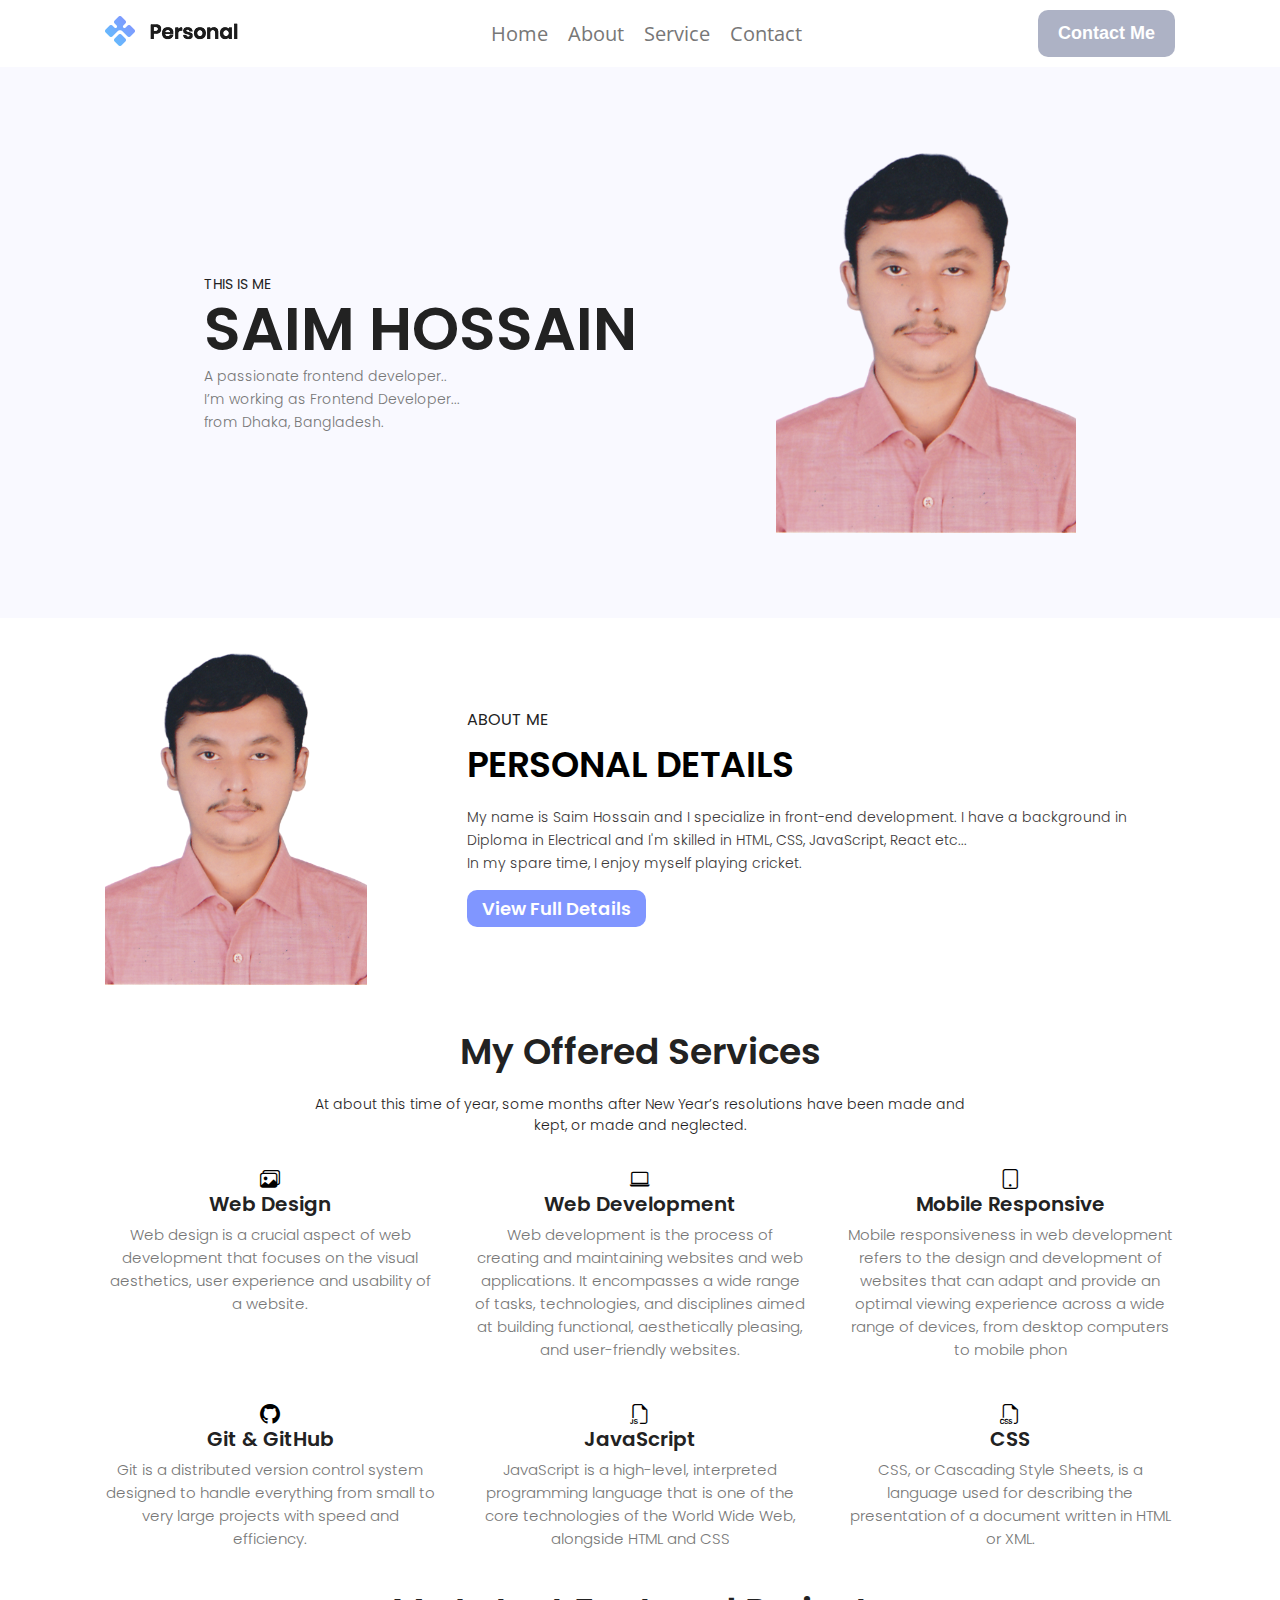
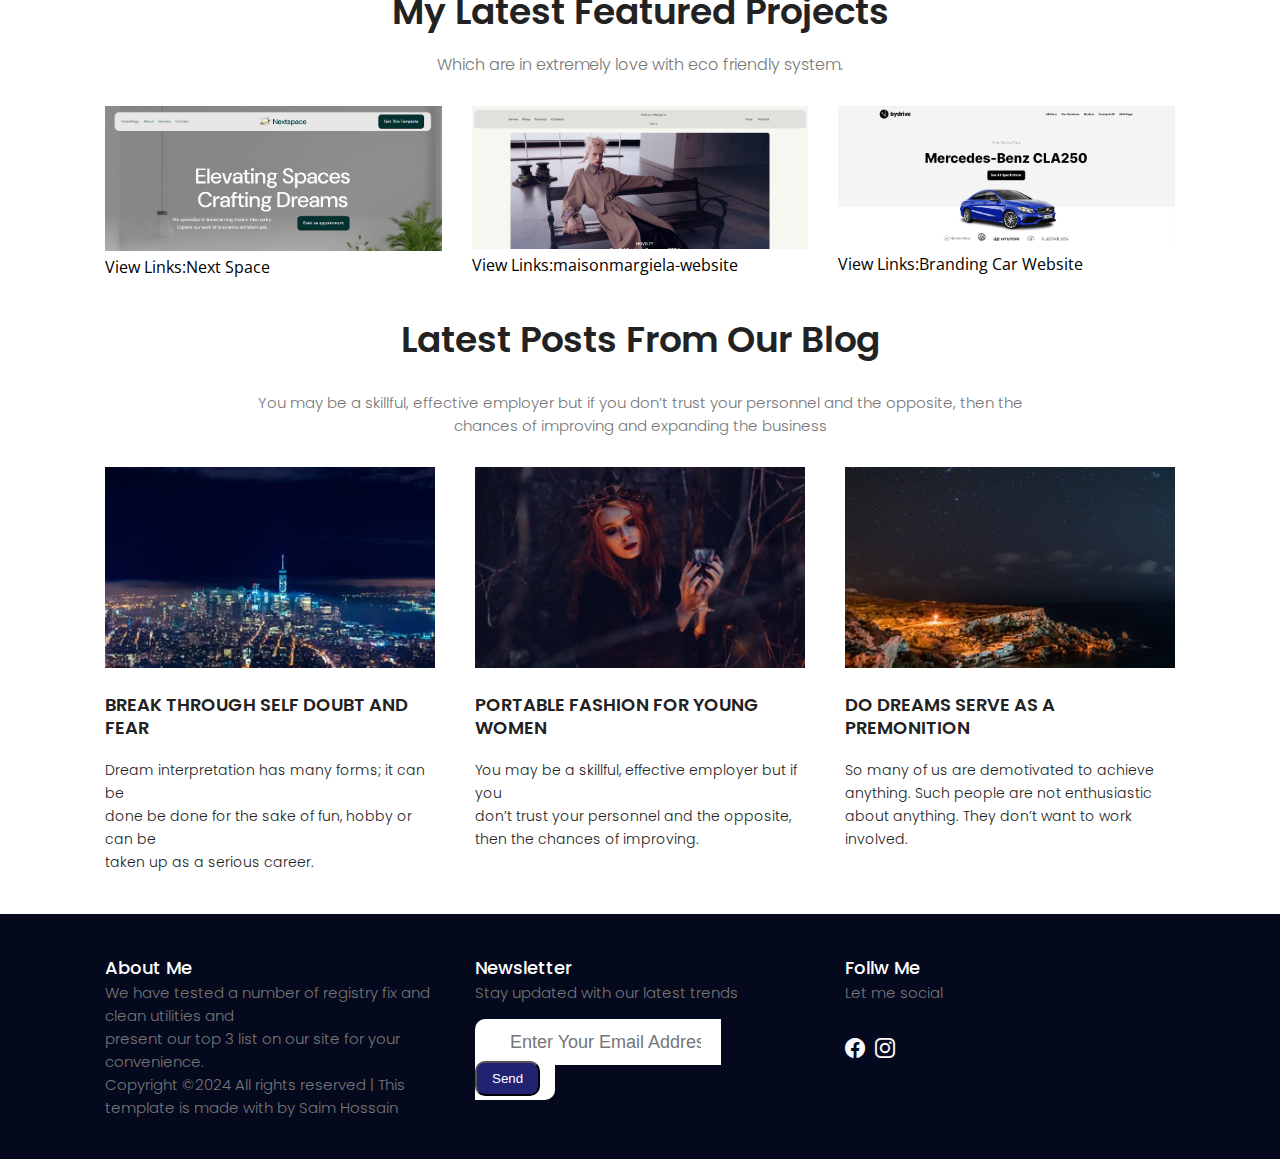
<file: index.html>
<!DOCTYPE html>
<html lang="en">
<head>
  <meta charset="UTF-8">
  <meta name="viewport" content="width=device-width, initial-scale=1.0">
  <title>Document</title>
  <link rel="stylesheet" href="style.css">
  <!-- Bootstrap CDN -->
  <link rel="stylesheet" href="https://cdn.jsdelivr.net/npm/bootstrap-icons@1.11.3/font/bootstrap-icons.min.css">
</head>
<body>
  <header>
    <!-- Header Area Start -->
    
  <div class="header-area">
    
      <div id="mySidebar" class="sidebar">
        <a href="javascript:void(0)" class="closebtn" onclick="closeNav()">x</a>
    
        <li><a href="index.html" class="active">Home</a></li>
        <li><a href="about.html" class="active">About</a></li>
        <li><a href="service.html" class="active">Service</a></li>
        <li><a href="contact.html" class="active">Contact</a></li>
      </div>
      <div id="main">
        <button class="openbtn" onclick="openNav()">☰</button>
      </div>
        <div class="header-wrapper wrapper">
          <div class="logo">
            <img src="img/logo.png" alt="">
          </div>
          <div class="navigation-area">
            <nav>
              <ul>
                <li><a href="index.html">Home</a></li>
                <li><a href="about.html">About</a></li>
                <li><a href="service.html">Service</a></li>
                <li><a href="contact.html">Contact</a></li>
              </ul>
            </nav>
          </div>
          <div class="btn-area">
            <button class="btn">Contact Me</button>
          </div>
        </div>
  </div>    
  </header>
    <!-- Header Area End -->

    <main>
      <!-- Hero Area Start -->
      <section>
        <div class="hero-section">
          <div class="hero-area wrapper">
            <div class="hero-about">
              <h2>THIS IS ME</h2>
              <h1>SAIM HOSSAIN</h1>
              <h4>A passionate frontend developer.. <br> I’m working as Frontend Developer... <br>from Dhaka, Bangladesh.</h4>
            </div>
            <div class="hero-img">
              <img src="img/hero.png" alt="">
            </div>
          </div>
        </div>
      </section>
      <!-- Hero Area End -->

      <!-- About  Area Start -->
      <section>
        <div class="wrapper">
          <div class="about-area">
            <div class="about-img">
              <img src="img/hero.png" alt="">
            </div>
            <div class="about-info">
                <h4>ABOUT ME</h4>
                <h2>PERSONAL DETAILS</h2>
                <p>My name is Saim Hossain and I specialize in front-end development. I have a background in Diploma in Electrical and I'm
                  skilled in HTML, CSS, JavaScript, React etc... <br>
                  In my spare time, I enjoy myself playing cricket.
                </p>
                <button class="about-btn">View Full Details</button>
            </div>
          </div>
        </div>
      </section>
      <!-- About  Area End -->

      <!-- Service Area Start -->
       <section>
        <div class="wrapper">
          <div class="service-info">
            <h2>My Offered Services</h2>
            <p>At about this time of year, some months after New Year’s resolutions have been made and <br>  kept, or made and neglected.</p>
          </div>
          <div class="service-area">
            <div class="service-about">
            <i class="bi bi-images"></i>
            <h3>Web Design</h3>
            <h5>Web design is a crucial aspect of web development that focuses on the visual aesthetics, user experience and
            usability of a website.</h5>
            </div>
            <div class="service-about">
            <i class="bi bi-laptop"></i>
            <h3>Web Development</h3>
            <h5>Web development is the process of creating and maintaining websites and web applications. It encompasses a wide range of
            tasks, technologies, and disciplines aimed at building functional, aesthetically pleasing, and user-friendly websites.</h5>
            </div>
            <div class="service-about">
            <i class="bi bi-tablet"></i>
            <h3>Mobile Responsive</h3>
            <h5>Mobile responsiveness in web development refers to the design and development of websites that can adapt and provide an
            optimal viewing experience across a wide range of devices, from desktop computers to mobile phon</h5>
            </div>
            <div class="service-about">
           <i class="bi bi-github"></i>
            <h3>Git & GitHub</h3>
            <h5>Git is a distributed version control system designed to handle everything from small to very large projects with speed
            and efficiency.</h5>
            </div>
            <div class="service-about">
          <i class="bi bi-filetype-js"></i>
            <h3>JavaScript</h3>
            <h5>JavaScript is a high-level, interpreted programming language that is one of the core technologies of the World Wide Web,
            alongside HTML and CSS</h5>
            </div>
            <div class="service-about">
          <i class="bi bi-filetype-css"></i>
            <h3>CSS</h3>
            <h5>CSS, or Cascading Style Sheets, is a language used for describing the presentation of a document written in HTML or XML.</h5>
            </div>
          </div>
        </div>
       </section>
      <!-- Service Area End -->


      <!-- Project Area Start -->
      <section>
        <div class="wrapper">
          <div class="project-area">
            <h2>My Latest Featured Projects</h2>
            <h5>Which are in extremely love with eco friendly system.</h5>
          </div>
          <div class="project-img">
            <div class="project-num">
              <img src="img/project-1.png" alt="">
              <br>
              <a target="_blank" href="https://joyful-dasik-4b8b34.netlify.app/">View Links:Next Space </a>
            </div>
            <div class="project-num">
              <img src="img/project-2.png" alt="">
              <br>
              <a target="_blank" href="https://magenta-crumble-551661.netlify.app/">View Links:maisonmargiela-website </a>
            </div>
            <div class="project-num">
              <img src="img/project-3.png" alt="">
              <br>
              <a target="_blank" href="https://teal-zabaione-3c88c6.netlify.app/">View Links:Branding Car Website </a>
            </div>
          </div>
        </div>
      </section>
      <!-- Project Area End -->

      <!-- Blog Area Start -->
      <section>
        <div class="wrapper">
          <div class="blog-area">
            <h2>Latest Posts From Our Blog</h2>
            <p>You may be a skillful, effective employer but if you don’t trust your personnel and the opposite, then the <br> chances of
            improving and expanding the business</p>
          </div>
          <div class="blog-info">
           <div class="blog-img">
              <img src="img/blog-1.jpg" alt="">
              <h4>BREAK THROUGH SELF DOUBT AND FEAR</h4>
              <p>Dream interpretation has many forms; it can be <br> done be done for the sake of fun, hobby or can be <br> taken up as a serious
              career.</p>
            </div>
           <div class="blog-img">
              <img src="img/blog-2.jpg" alt="">
              <h4>PORTABLE FASHION FOR YOUNG WOMEN</h4>
              <p>You may be a skillful, effective employer but if you <br> don’t trust your personnel and the opposite, then the chances of
              improving.</p>
            </div>
           <div class="blog-img">
              <img src="img/blog-3.jpg" alt="">
                <h4>DO DREAMS SERVE AS A PREMONITION</h4>
                <p>So many of us are demotivated to achieve <br> anything. Such people are not enthusiastic about anything.  They don’t want to
                work involved.</p>
            </div>
          </div>
        </div>
      </section>
      <!-- Blog Area End -->
    </main>

    <!-- Footer Area Start -->
     <section>
      <div class="copyrigt-area">
        <div class="wrapper">
          <div class="copyright-section">
            <div class="copyright-about">
              <h3>About Me</h3>
              <h5>We have tested a number of registry fix and clean utilities and <br> present our top 3 list on our site for your
                convenience.</h5>
          
              <p>Copyright ©2024 All rights reserved | This template is made with by Saim Hossain</p>
            </div>
            <div class="copyright-about">
              <h3>Newsletter</h3>
              <h5>Stay updated with our latest trends</h5>
              <div class="input-email">
                <input type="email" placeholder="Enter Your Email Address">
                <button class="btn-3">Send</button>
              </div>
                
            </div>
            <div class="copyright-about">
              <h3>Follw Me</h3>
              <h5>Let me social</h5>
              <div class="social-area">
                <a target="_blank" href="https://www.facebook.com/profile.php?id=100008753350776&mibextid=ZbWKwL"><i
                    class="bi bi-facebook"></i></a>
              <a target="_blank" href="https://www.instagram.com/s.m._saim?igsh=ZGpnanpvdGlwZ2Q="><i class="bi bi-instagram"></i></a>
              </div>
            </div>
          </div>
        </div>
      </div>
     </section>
    <!-- Footer Area End -->
  <script src="app.js"></script>
</body>
</html>
</file>
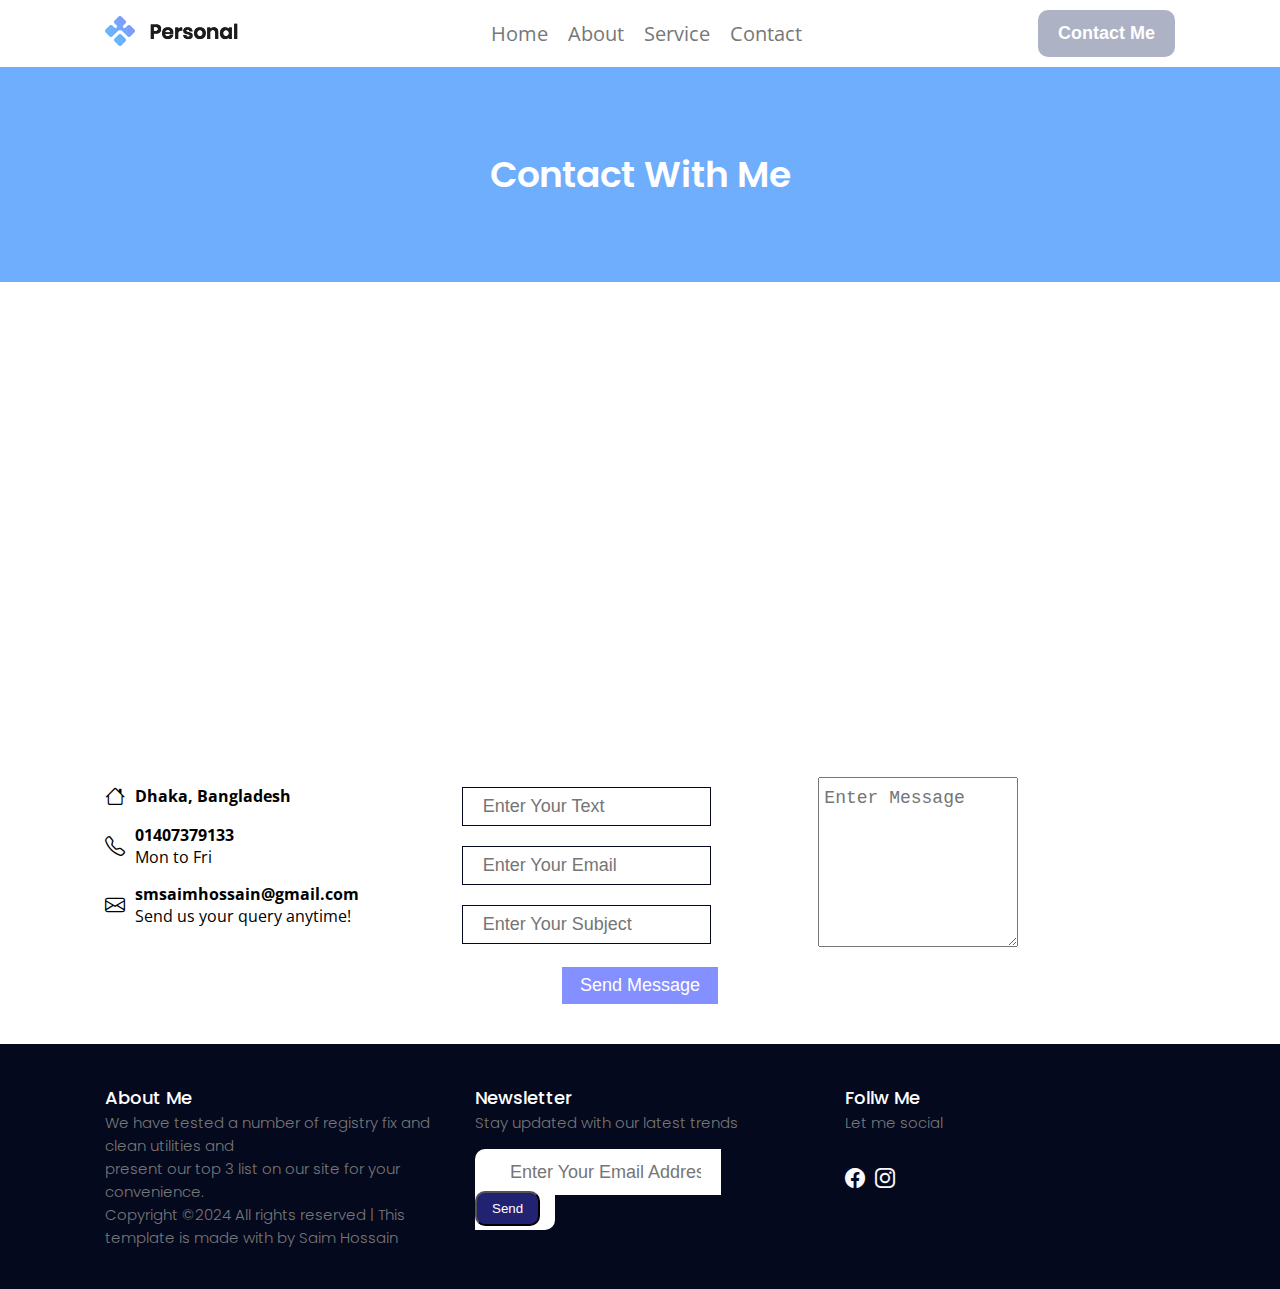
<file: contact.html>
<!DOCTYPE html>
<html lang="en">

<head>
  <meta charset="UTF-8">
  <meta name="viewport" content="width=device-width, initial-scale=1.0">
  <title>Document</title>
  <link rel="stylesheet" href="style.css">
  <!-- Bootstrap CDN -->
  <link rel="stylesheet" href="https://cdn.jsdelivr.net/npm/bootstrap-icons@1.11.3/font/bootstrap-icons.min.css">
</head>

<body>
  <header>
    <!-- Header Area Start -->
    <div class="header-area">
          <div id="mySidebar" class="sidebar">
            <a href="javascript:void(0)" class="closebtn" onclick="closeNav()">x</a>
        
            <li><a href="index.html" class="active">Home</a></li>
            <li><a href="about.html" class="active">About</a></li>
            <li><a href="service.html" class="active">Service</a></li>
            <li><a href="contact.html" class="active">Contact</a></li>
          </div>
          <div id="main">
            <button class="openbtn" onclick="openNav()">☰</button>
          </div>
      <div class="header-wrapper wrapper">
        <div class="logo">
          <img src="img/logo.png" alt="">
        </div>
        <div class="navigation-area">
          <nav>
            <ul>
              <li><a href="index.html">Home</a></li>
              <li><a href="about.html">About</a></li>
              <li><a href="service.html">Service</a></li>
              <li><a href="contact.html">Contact</a></li>
            </ul>
          </nav>
        </div>
        <div class="btn-area">
          <button class="btn">Contact Me</button>
        </div>
      </div>
    </div>
  </header>
  <!-- Header Area End -->

<main>

  <section>
    <div class="contact-information">
      <h1>Contact With Me</h1>
    </div>
  </section>
  <div class="wrapper">
        <div class="map-area">
          <iframe
            src="https://www.google.com/maps/embed?pb=!1m18!1m12!1m3!1d233668.0639686044!2d90.2548768342012!3d23.780753030883602!2m3!1f0!2f0!3f0!3m2!1i1024!2i768!4f13.1!3m3!1m2!1s0x3755b8b087026b81%3A0x8fa563bbdd5904c2!2sDhaka!5e0!3m2!1sen!2sbd!4v1717938424688!5m2!1sen!2sbd"
            width="600" height="450" style="border:0;" allowfullscreen="" loading="lazy"
            referrerpolicy="no-referrer-when-downgrade"></iframe>
        </div>
  </div>


  <section>
    <div class="wrapper">
      <div class="contact-section">
        <div class="contact-info">
          <div class="info">
           <div class="icons">
            <i class="bi bi-house"></i>
           </div>
           <div class="icons-info">
           <h4>Dhaka, Bangladesh</h4>
           </div>

          </div>
          <div class="info">
           <div class="icons">
            <i class="bi bi-telephone"></i>
           </div>
           <div class="icons-info">
           <h4>01407379133</h4>
           <p>Mon to Fri</p>
           </div>

          </div>
          <div class="info">
           <div class="icons">
            <i class="bi bi-envelope"></i>
           </div>
           <div class="icons-info">
           <h4>smsaimhossain@gmail.com</h4>
           <p>Send us your query anytime!</p>
           </div>

          </div>
        </div>
        <div class="contact-info">
          <input type="text" placeholder="Enter Your Text">
          <input type="email" placeholder="Enter Your Email">
          <input type="text" placeholder="Enter Your Subject">
        </div>
        <div class="contact-info">
          <textarea name="" id="" placeholder="Enter Message"></textarea>
        </div>
      </div>
      <button class="btn-msg">Send Message</button>
    </div>
  </section>
</main>

<!-- Footer Area Start -->
<section>
  <div class="copyrigt-area">
    <div class="wrapper">
      <div class="copyright-section">
        <div class="copyright-about">
          <h3>About Me</h3>
          <h5>We have tested a number of registry fix and clean utilities and <br> present our top 3 list on our site
            for your
            convenience.</h5>

          <p>Copyright ©2024 All rights reserved | This template is made with by Saim Hossain</p>
        </div>
        <div class="copyright-about">
          <h3>Newsletter</h3>
          <h5>Stay updated with our latest trends</h5>
          <div class="input-email">
            <input type="email"placeholder="Enter Your Email Address">
            <button class="btn-3">Send</button>
          </div>

        </div>
        <div class="copyright-about">
          <h3>Follw Me</h3>
          <h5>Let me social</h5>
          <div class="social-area">
            <a target="_blank" href="https://www.facebook.com/profile.php?id=100008753350776&mibextid=ZbWKwL"><i
                    class="bi bi-facebook"></i></a>
              <a target="_blank" href="https://www.instagram.com/s.m._saim?igsh=ZGpnanpvdGlwZ2Q="><i class="bi bi-instagram"></i></a>
          </div>
        </div>
      </div>
    </div>
  </div>
</section>
<!-- Footer Area End -->
<script src="app.js"></script>
</body>
</html>
</file>
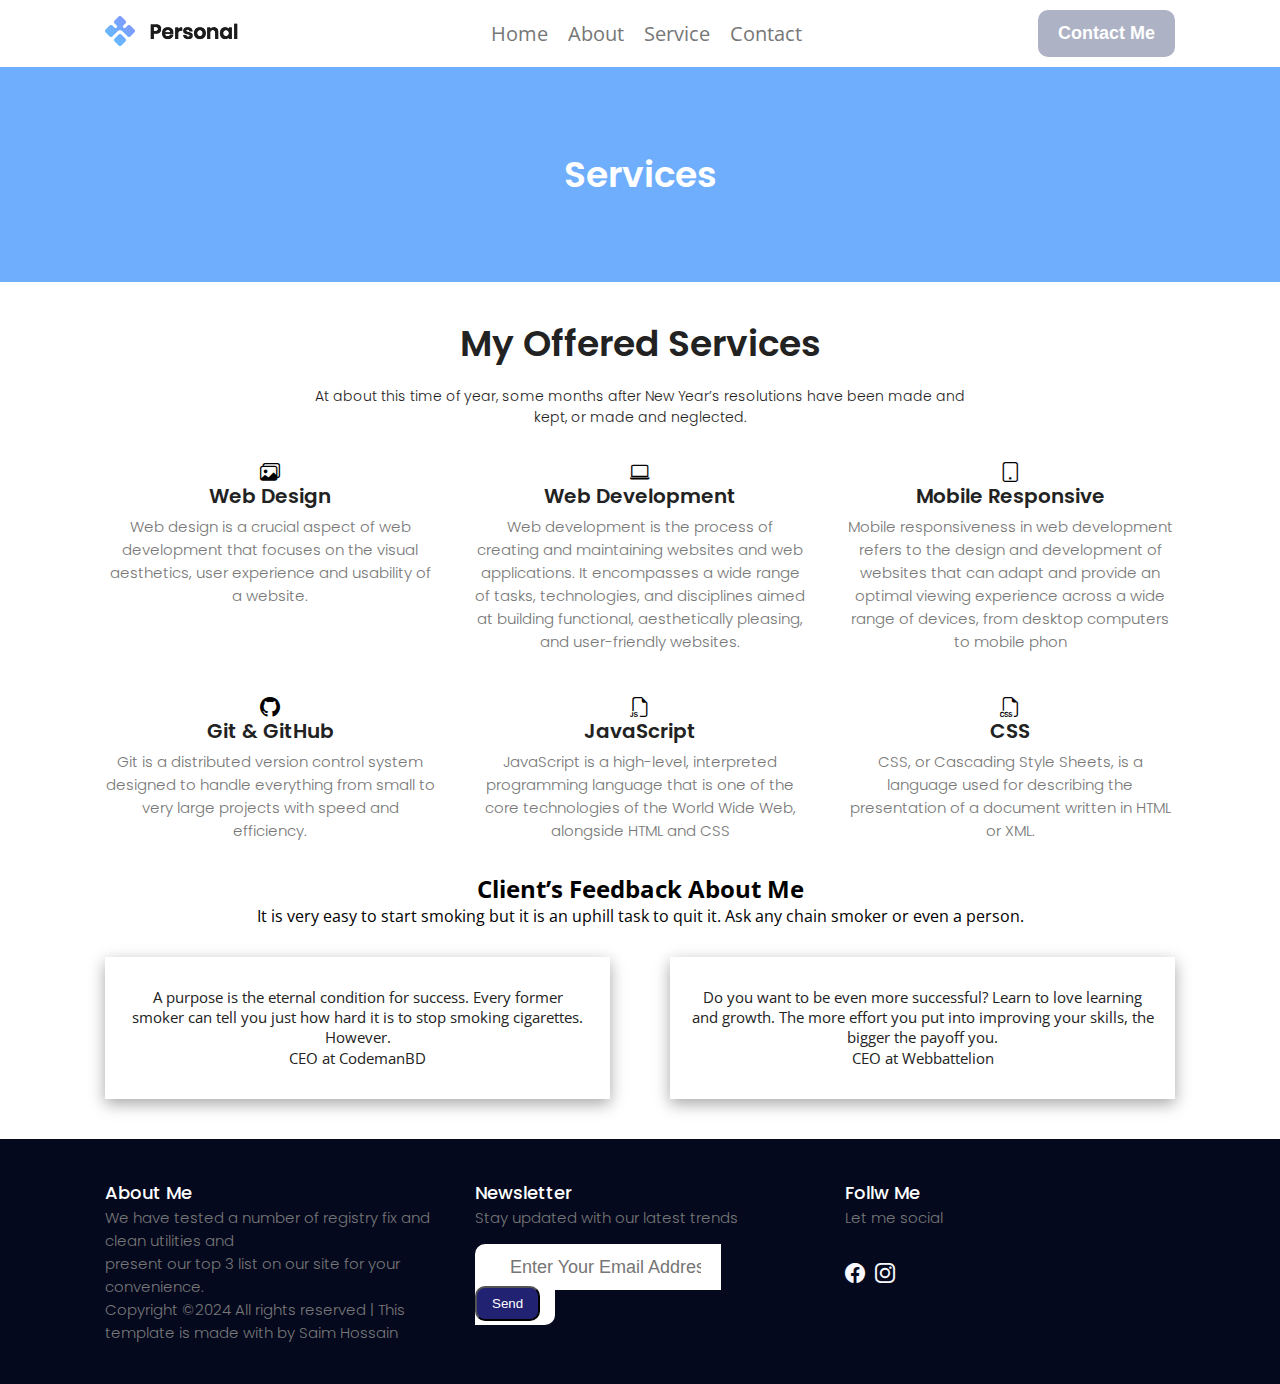
<file: service.html>
<!DOCTYPE html>
<html lang="en">

<head>
  <meta charset="UTF-8">
  <meta name="viewport" content="width=device-width, initial-scale=1.0">
  <title>Document</title>
  <link rel="stylesheet" href="style.css">
  <!-- Bootstrap CDN -->
  <link rel="stylesheet" href="https://cdn.jsdelivr.net/npm/bootstrap-icons@1.11.3/font/bootstrap-icons.min.css">
</head>

<body>
  <header>
    <!-- Header Area Start -->
    <div class="header-area">
        
          <div id="mySidebar" class="sidebar">
            <a href="javascript:void(0)" class="closebtn" onclick="closeNav()">x</a>
        
            <li><a href="index.html" class="active">Home</a></li>
            <li><a href="about.html" class="active">About</a></li>
            <li><a href="service.html" class="active">Service</a></li>
            <li><a href="contact.html" class="active">Contact</a></li>
          </div>
          <div id="main">
            <button class="openbtn" onclick="openNav()">☰</button>
          </div>
      <div class="header-wrapper wrapper">
        <div class="logo">
          <img src="img/logo.png" alt="">
        </div>
        <div class="navigation-area">
          <nav>
            <ul>
              <li><a href="index.html">Home</a></li>
              <li><a href="about.html">About</a></li>
              <li><a href="service.html">Service</a></li>
              <li><a href="contact.html">Contact</a></li>
            </ul>
          </nav>
        </div>
        <div class="btn-area">
          <button class="btn">Contact Me</button>
        </div>
      </div>
    </div>
  </header>
  <!-- Header Area End -->

  <main>
    <!-- Service Area Start -->
    <section>
      <div class="service-information">
        <h1>Services</h1>
      </div>
      <div class="wrapper">
        <div class="service-info">
          <h2>My Offered Services</h2>
          <p>At about this time of year, some months after New Year’s resolutions have been made and <br> kept, or made and
            neglected.</p>
        </div>
        <div class="service-area">
          <div class="service-about">
            <i class="bi bi-images"></i>
            <h3>Web Design</h3>
            <h5>Web design is a crucial aspect of web development that focuses on the visual aesthetics, user experience and
              usability of a website.</h5>
          </div>
          <div class="service-about">
            <i class="bi bi-laptop"></i>
            <h3>Web Development</h3>
            <h5>Web development is the process of creating and maintaining websites and web applications. It encompasses a
              wide range of
              tasks, technologies, and disciplines aimed at building functional, aesthetically pleasing, and user-friendly
              websites.</h5>
          </div>
          <div class="service-about">
            <i class="bi bi-tablet"></i>
            <h3>Mobile Responsive</h3>
            <h5>Mobile responsiveness in web development refers to the design and development of websites that can adapt and
              provide an
              optimal viewing experience across a wide range of devices, from desktop computers to mobile phon</h5>
          </div>
          <div class="service-about">
            <i class="bi bi-github"></i>
            <h3>Git & GitHub</h3>
            <h5>Git is a distributed version control system designed to handle everything from small to very large projects
              with speed
              and efficiency.</h5>
          </div>
          <div class="service-about">
            <i class="bi bi-filetype-js"></i>
            <h3>JavaScript</h3>
            <h5>JavaScript is a high-level, interpreted programming language that is one of the core technologies of the World
              Wide Web,
              alongside HTML and CSS</h5>
          </div>
          <div class="service-about">
            <i class="bi bi-filetype-css"></i>
            <h3>CSS</h3>
            <h5>CSS, or Cascading Style Sheets, is a language used for describing the presentation of a document written in
              HTML or XML.</h5>
          </div>
        </div>
      </div>
    </section>
    <!-- Service Area End -->

    <!-- Client feedback Area  Start -->
    <section>
      <div class="wrapper">
        <div class="client-info">
          <h2>Client’s Feedback About Me</h2>
          <p>It is very easy to start smoking but it is an uphill task to quit it. Ask any chain smoker or even a person.
          </p>
        </div>
        <div class="client-feedback">
          <div class="client-review">
            <p>A purpose is the eternal condition for success. Every former smoker can tell you just how hard it is to stop
              smoking
              cigarettes. However.</p>
            <span>CEO at CodemanBD</span>
          </div>
          <div class="client-review">
            <p>Do you want to be even more successful? Learn to love learning and growth. The more effort you put into
              improving your
              skills, the bigger the payoff you.</p>
            <span>CEO at Webbattelion</span>
          </div>
        </div>
      </div>
    </section>
    <!-- Client feedback Area  End -->
  </main>

  <!-- Footer Area Start -->
  <section>
    <div class="copyrigt-area">
      <div class="wrapper">
        <div class="copyright-section">
          <div class="copyright-about">
            <h3>About Me</h3>
            <h5>We have tested a number of registry fix and clean utilities and <br> present our top 3 list on our site
              for your
              convenience.</h5>
  
            <p>Copyright ©2024 All rights reserved | This template is made with by Saim Hossain</p>
          </div>
          <div class="copyright-about">
            <h3>Newsletter</h3>
            <h5>Stay updated with our latest trends</h5>
            <div class="input-email">
              <input type="email"placeholder="Enter Your Email Address">
              <button class="btn-3">Send</button>
            </div>
  
          </div>
          <div class="copyright-about">
            <h3>Follw Me</h3>
            <h5>Let me social</h5>
            <div class="social-area">
             <a target="_blank" href="https://www.facebook.com/profile.php?id=100008753350776&mibextid=ZbWKwL"><i
                    class="bi bi-facebook"></i></a>
              <a target="_blank" href="https://www.instagram.com/s.m._saim?igsh=ZGpnanpvdGlwZ2Q="><i class="bi bi-instagram"></i></a>
            </div>
          </div>
        </div>
      </div>
    </div>
  </section>
  <!-- Footer Area End -->
    <script src="app.js"></script>
  </body>
  </html>
</file>
<file: style.css>
@import url('https://fonts.googleapis.com/css2?family=Open+Sans:ital,wght@0,300..800;1,300..800&family=Poppins:ital,wght@0,100;0,200;0,300;0,400;0,500;0,600;0,700;0,800;0,900;1,100;1,200;1,300;1,400;1,500;1,600;1,700;1,800;1,900&display=swap');

*{
  margin: 0;
  padding: 0;
  box-sizing: border-box;
}
body{
  font-family: "Open Sans", sans-serif;
}
img{
  max-width: 100%;
}
.wrapper{
  max-width: 1070px;
  margin: auto;
}
.openbtn{
  display: none;
}


.sidebar{
  height: 100%;
  width: 0;
  position: fixed;
  z-index: 1;
  top: 0;
  left: 0;
  background-color: #111;
  overflow-x: hidden;
  transition: 0.5s;
  padding-top: 60px;
}
.sidebar a{
  padding: 8px 8px 8px 32px;
  text-decoration: none;
  font-size: 24px;
  color: #818181;
  display: block;
  transition: 0.3;
}
.sidebar a:hover{
  color: #f1f1f1;
}


.sidebar .closebtn{
  position: absolute;
  top: 0;
  right: 25px;
  font-size: 36px;
  margin-left: 50px;
}
.openbtn{
  font-size: 20px;
  cursor: pointer;
  background-color: #111;
  color: white;
  padding: 10px 15px;
  border: none;
 
}
.openbtn:hover{
  background-color: #444;
}

.logo{
  width: 150px;
  font-weight: 400;
  font-size: 14px;
  line-height: 23px;
}
/* Header Section Styling */
.header-area{
 padding: 10px 0;
 background-color:#fff;
}
.header-wrapper{
   display: flex;
   justify-content: space-between;
   align-items: center;
}
.navigation-area{
  display: flex;
  align-items: center;
  justify-content:center;

}
nav ul{
  display: flex;
  justify-content: space-between;
  align-items: center;
  list-style: none;
}
nav ul li a{
  text-decoration: none;
padding: 0 10px;
font-size: 20px;
font-weight: 400;
line-height: 23px;
font-family: "Open Sans", sans-serif;
 color:  rgb(119, 119, 119);
}
nav ul li a:hover{
  color: #1313df;
}
.btn{
  padding: 15px 20px;
  border-radius: 10px;
  background: #45507b70;
  color: white;
  font-weight: 600;
  font-size: 18px;
  line-height: 17px;
  border: none;
}

.btn:hover{
  background: #8d8da9;
  color: black;
  cursor: pointer;
}
/* Hero Section Styling */
.hero-section{
background-color: #F9F9FF;
padding: 80px 0;
}

.hero-area{
  display: flex;
  align-items: center;
  justify-content: space-evenly;
  gap: 40px;
}

.hero-about h2{
  font-size: 14px;
 color: rgb(34, 34, 34);
  font-weight: 400;
  font-family: "Poppins", sans-serif;
  margin-top: 25px;
  line-height: 17px;
  
}
.hero-about h1{
font-weight: 600;
font-size: 60px;
color: rgb(34, 34, 34);
  font-family: "Poppins", sans-serif;
  text-align: center;
  line-height: 72px;
}
.hero-about h4{
  color:  rgb(119, 119, 119);
  font-size: 14px;
   font-weight: 300;
  font-family: "Poppins", sans-serif;
  line-height: 23px;
}
.hero-img img{
  width: 300px;
}
/* About Section Styling */
.about-area{
   display: flex;
  align-items: center;
  justify-content: space-around;
gap: 100px;
  margin-top: 30px;
}
.about-info h4{
 margin-bottom: 15px;
  color: rgb(34, 34, 34);
  font-weight: 400;
  font-size: 16px;
  line-height: 17px;
  font-family: "Poppins", sans-serif;
}
.about-info h2{
 font-weight: 600;
  font-size: 36px;
line-height: 43px;
 font-family: "Poppins", sans-serif;
}
.about-info p{
  font-weight: 300;
  font-size: 14px;
line-height: 23px;
 font-family: "Poppins", sans-serif;
 color: rgb(59, 56, 56);
 margin-top: 20px;
}
.about-btn{
    padding: 10px 15px;
  border-radius: 10px;
  background: #8096FF;
  color: #ffffff;
  font-weight: 600;
  font-size: 18px;
  line-height: 17px;
  border: none;
  margin-top: 15px;
  font-family: "Poppins", sans-serif;
}
.about-btn:hover{
  cursor: pointer;
   background: #8d8da9;
  color: black;
  cursor: pointer;
}


 .about-information,.service-information,.contact-information{
  background: #6EAEFD;
  padding: 80px 0;
 }
 .about-information h1, .service-information h1,.contact-information h1{
  text-align: center;
  font-size: 36px;
  color: rgb(255,255,255);
  font-weight: 600;
  font-family: "Poppins", sans-serif;
 }
 .client-info{
  text-align: center;
  margin-top: 30px;
 }
.service-info{
  text-align: center;
  margin-top: 40px;
}
.qualification-info{
  display: grid;
  grid-template-columns: repeat(3,1fr);
  gap: 60px;
  margin-top: 30px;
}
.client-feedback{
  display: grid;
  grid-template-columns: repeat(2,1fr);
  gap: 60px;
  margin-top: 30px;
}

.client-review,.qualification-section{
  padding: 30px 20px;
  box-shadow: rgba(0, 0, 0, 0.35) 0px 5px 15px;
  text-align: center;
}
.client-review p{
  font-size: 15px;
  color: rgb(34, 34, 34);
}
.client-review span{
  font-size: 15px;
  color: rgb(34, 34, 34);
  margin-top: 8px;
}
.qualification-area{
  text-align: center;
  margin-top: 30px;
}
.qualification-area h3{
  font-size: 30px;
}
.service-info h2{
  font-weight: 600;
  font-size: 36px;
  line-height: 44px;
  color: rgb(34, 34, 34);
  margin-top: 20px;
  font-family: "Poppins", sans-serif;
}
.service-info p{
  font-size: 14px;
  font-weight: 300;
  color: rgb(31, 30, 30);
  margin-top: 20px;
  font-family: "Poppins", sans-serif;
}
.service-area{
  display: grid;
  grid-template-columns: repeat(3,1fr);
  place-content: center;
  gap:40px;
  margin-top: 30px;
}
.service-about {
   text-align: center;
}
i{
  font-size: 20px;
}
.service-about h3{
  font-weight: 600;
  font-size: 20px;
  line-height: 22px;
   font-family: "Poppins", sans-serif;
   margin-bottom: 8px;
   color: rgb(34, 34, 34);
}
.service-about h3:hover{
  color: #1313df;
}
.service-about h5{
  font-weight: 300;
  font-size: 15px;
  line-height: 23px;
   font-family: "Poppins", sans-serif;
   color: rgb(119, 119, 119);
}

.project-area{
  margin-top: 40px;
  text-align: center;
}
.project-area h2{
 font-weight: 600;
font-size: 36px;
 color: rgb(34, 34, 34);
 line-height: 43px;
  font-family: "Poppins", sans-serif;
}
.project-area h5{
  margin-top: 20px;
  font-size: 16px;
  font-weight: 300;
  line-height: 23px;
  color: rgb(119, 119, 119);
   font-family: "Poppins", sans-serif;

}
.project-img{
  display: grid;
  grid-template-columns: repeat(3,1fr);
  gap: 30px;
  margin-top: 30px;
}
.project-img img{
  width: 500px;
}
a{
  color: black;
  text-decoration: none;
  margin-top: 10px;
  text-align: center;
}
a:hover{
  color: rgb(33, 33, 153);
}
.blog-area{
  margin-top: 40px;
  text-align: center;
}
.blog-info{
    display: grid;
  grid-template-columns: repeat(3,1fr);
  place-content: center;
  gap:40px;
  margin-top: 30px;
}
.blog-area h2{
font-weight: 600;
font-size: 36px;
 color: rgb(34, 34, 34);
 line-height: 43px;
  font-family: "Poppins", sans-serif;
  margin-top: 30px;
}
.blog-area p{
    font-weight: 300;
  font-size: 15px;
  line-height: 23px;
   font-family: "Poppins", sans-serif;
   color: rgb(119, 119, 119);
   margin-top: 30px;
}
.blog-img h4{
  margin-top: 20px;
  font-size: 18px;
  font-weight: 600;
  line-height: 23px;
  color: rgb(34, 34, 34);
   font-family: "Poppins", sans-serif;
}
.blog-img h4:hover{
  color:rgb(33, 33, 153);
}
.blog-img p{
    margin-top: 20px;
  font-size: 14px;
  font-weight: 300;
  line-height: 23px;
  color: rgb(34, 34, 34);
   font-family: "Poppins", sans-serif;
}

.copyrigt-area{
  background-color: #04091E;
  padding: 40px 0;
  margin-top: 40px;
}

.copyright-section{
  display: grid;
  grid-template-columns: repeat(3,1fr);
  place-content: center;
  gap: 40px;

}

.copyright-about h3{
  font-size: 18px;
  font-weight: 500;
  color: rgb(255,255,255);
   font-family: "Poppins", sans-serif;
}
.copyright-about h5{
   font-size: 15px;
  font-weight: 300;
  color: rgb(119, 119, 119);
   font-family: "Poppins", sans-serif;
   line-height: 23px;

}
.copyright-about p{
  font-size: 15px;
  font-weight: 300;
  color: rgb(119, 119, 119);
   font-family: "Poppins", sans-serif;
   line-height: 23px;
}
.copyright-about p span{
  color: #7490F1;
}

.input-email{
  background: white;
  display: inline;
  padding: 12px 15px;
  margin-top: 10px;
  border-radius: 10px;
  /* width: 45px; */
  
}
input{
 width: 70%;
 border: none;
 padding: 8px 20px;
 font-size: 18px;
 color: #04091E;
 border: none;
 margin-top: 20px;
}
.btn-3{
  padding: 8px 15px;
  background: #222272;
  color: #fff;
  align-items: center;
  justify-content: center;
  border-radius: 10px;
}
.social-area{
  margin-top: 20px;
  font-size: 17px;
  display: flex;
  gap: 10px;
}
.social-area i{
  color: #F9F9FF;
 
}
.map-area{
text-align: center;

}
iframe{
  width: 100%;
  margin-top: 30px;
}
.info{
  display: flex;
  gap: 10px;
  margin-top: 15px;
  align-items: center;
  
}
.contact-section{
  display: grid;
  grid-template-columns: repeat(3,1fr);
}
.contact-info input{
  border: 1px solid #04091E;
}
 textarea{
width: 200px;
height: 170px;
margin-top: 10px;
font-size: 18px;
padding: 10px 5px;
}
.btn-msg{
  padding: 8px 18px;
  background: #8490FF;
  color: #fff;
  font-size: 18px;
  border: none;
margin: 0 auto;
display: block;
margin-top: 15px;
}
.btn-msg:hover{
  background: #222272;
  color: #fff;
}

/* Responsive Css */
@media (max-width:1180px) {
  .header-area{
    padding: 10px;
  }
}
@media (max-width:1180px) {
  .project-img,.blog-info, .copyright-section{
    padding: 0 10px;
  }
  .map-area{
  padding: 0 15px;
}
.contact-section{
  padding: 0 15px;
}
}

@media (max-width:1188px) {
  .copyright-section{
    grid-template-columns: repeat(2,1fr);
  }
}
@media (max-width:950px) {
.service-area{
  padding: 0 10px;
}
.client-feedback{
  padding: 0 15px;
}

}
@media (max-width:850px) {
  .service-area{
    grid-template-columns: repeat(2,1fr);
  }
  .contact-section{
    grid-template-columns: repeat(2,1fr);
  }
  .project-img{
    grid-template-columns: repeat(2,1fr);
  }
  .blog-info{
     grid-template-columns: repeat(2,1fr);
  }
  .copyright-section{
    grid-template-columns: repeat(1,1fr);
    text-align: center;
  }
  .social-area{
    text-align: center;
    display: block;
   
  }
  .social-area i{
    margin: 0 10px;
  }
  .qualification-info{
    grid-template-columns: repeat(2,1fr);
    padding: 0 10px;
  }
}
@media (max-width:800px){
.hero-area{
  padding: 0 15px;
  flex-direction: column;
}
}

@media (max-width:700px) {
  .header-wrapper{
    flex-direction: column;
    gap: 15px;
  }
  .about-area{
    flex-direction: column;
  }
  .about-info h4,p{
    text-align: center;
  }
  .about-info h2{
    text-align: center;
  }
  .about-btn{
    margin: 15px auto;
    display: block;

  }
}
@media (max-width:620px) {
  .hero-about h2{
    text-align: center;
  }
}

@media (max-width:550px){
  .hero-about h1{
    font-size: 36px;
  }
  .about-info h2{
    font-size: 30px;
  }
  .service-info h2{
    font-size: 30px;
  }
  .project-area h2{
    font-size: 30px;
  }
  .project-img{
     grid-template-columns: repeat(1,1fr);
  }
.project-num a{
    text-align: center;
    margin-left:120px ;
  }
  .qualification-info{
    grid-template-columns: repeat(1,1fr);
  padding: 0 60px;
  }
  .client-feedback{
    grid-template-columns: repeat(1,1fr);
    padding: 0 30px;
  }
  .blog-info{
    grid-template-columns: repeat(1,1fr);
text-align: center;
  }
  .blog-img img{
    width: 90%;
    padding: 0 10px;
  }
    .openbtn{
  display: block;
}
  nav{
    display: none;
  }
  .btn{
    display: none;
  }
}
@media (max-width:500px) {
.service-area{
  grid-template-columns: repeat(1,1fr);
  text-align: center;
  padding: 0 10px;
}
.blog-area h2{
  font-size: 26px;
}
.project-area h2{
  font-size: 26px;
}
.project-num {
  padding: 0 10px;
}
.contact-section{
  grid-template-columns: repeat(1,1fr);
  text-align: center;
}
.info{
  text-align: center;
  display: block;
}
textarea{
  width: 90%;
}
}
</file>
